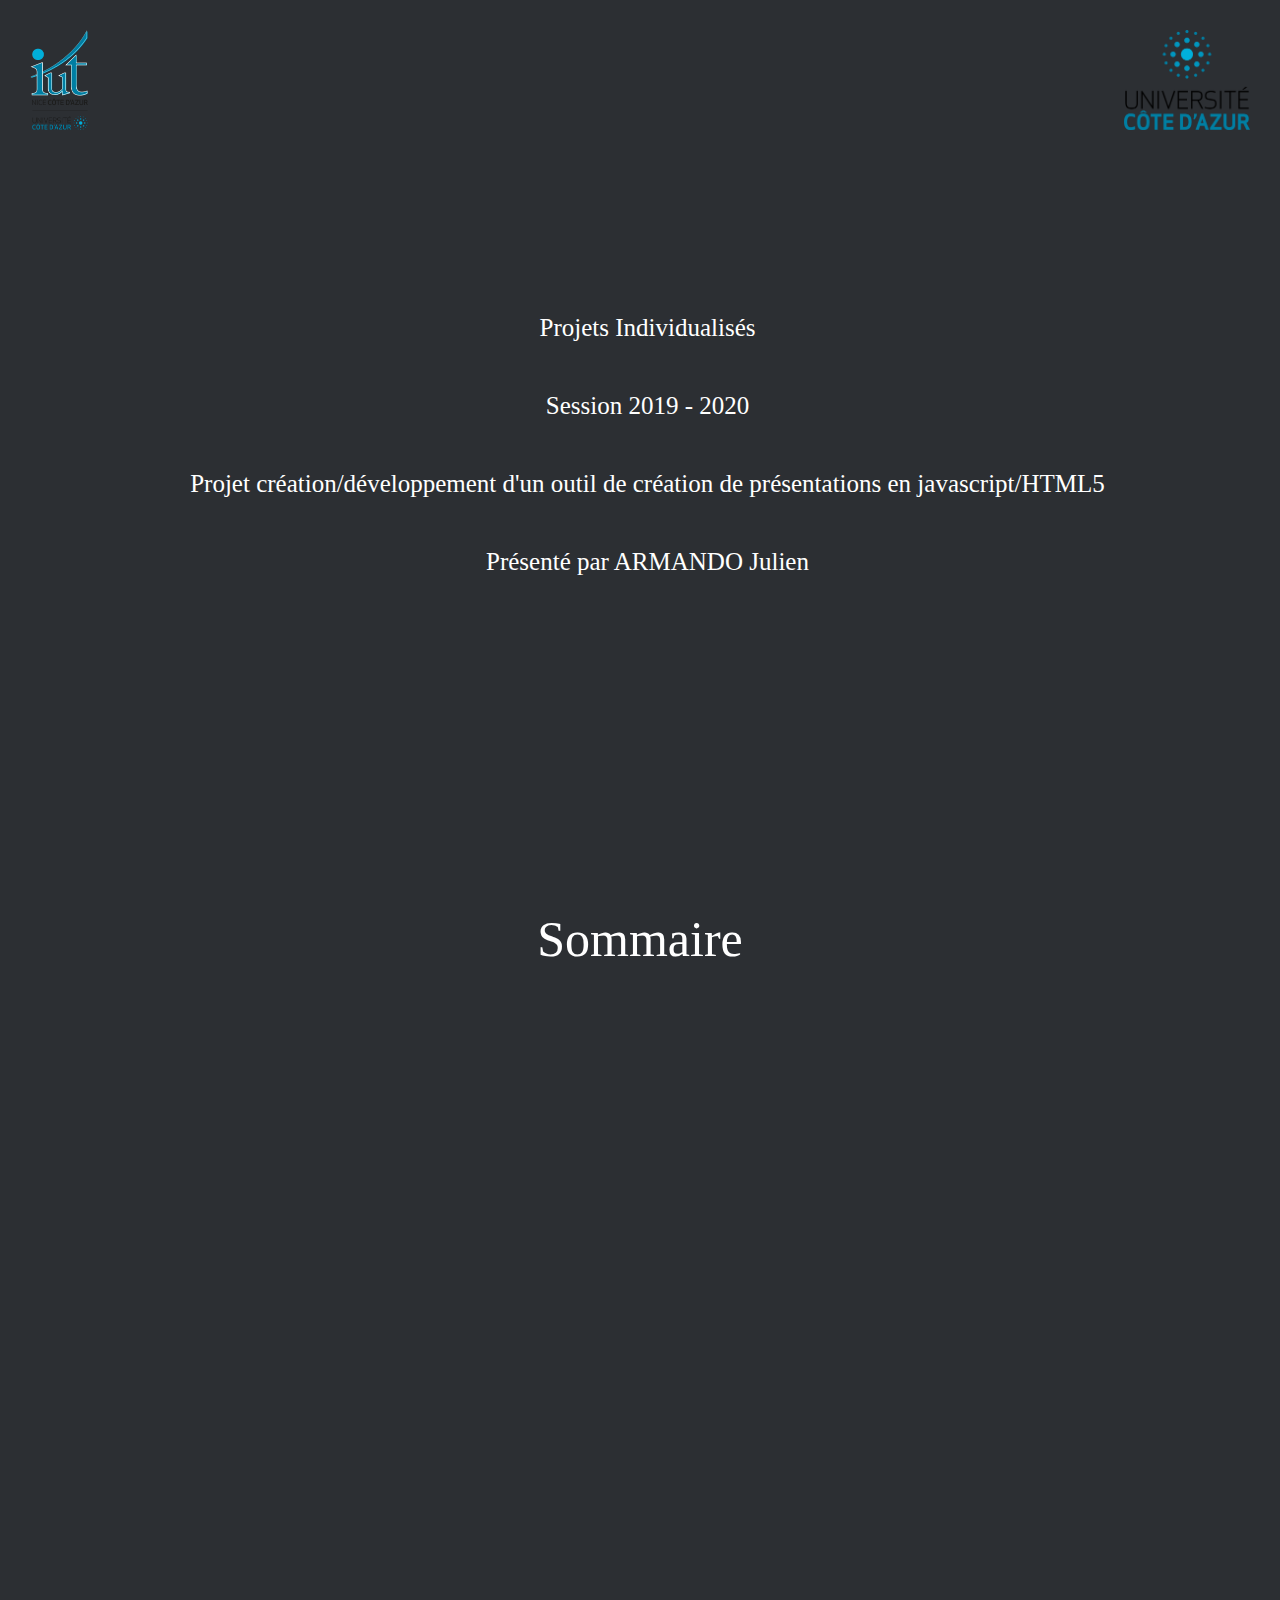
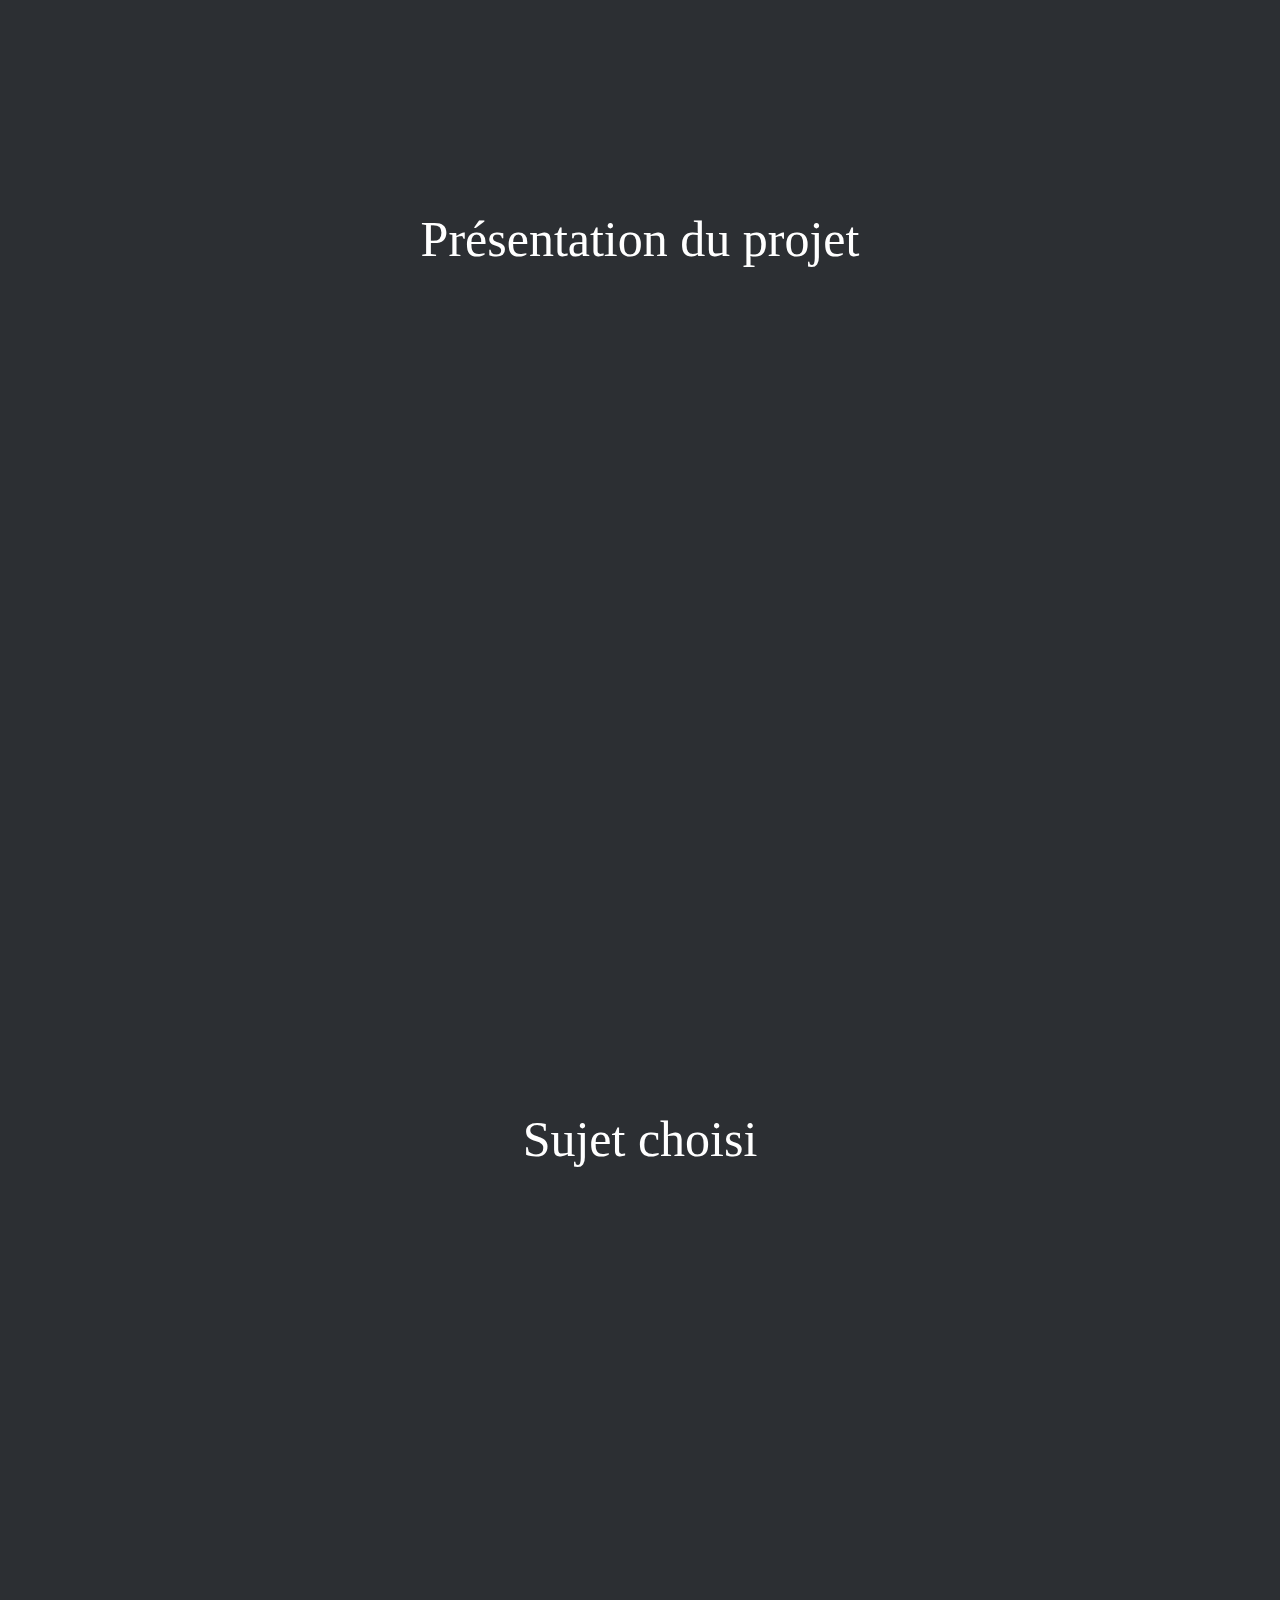
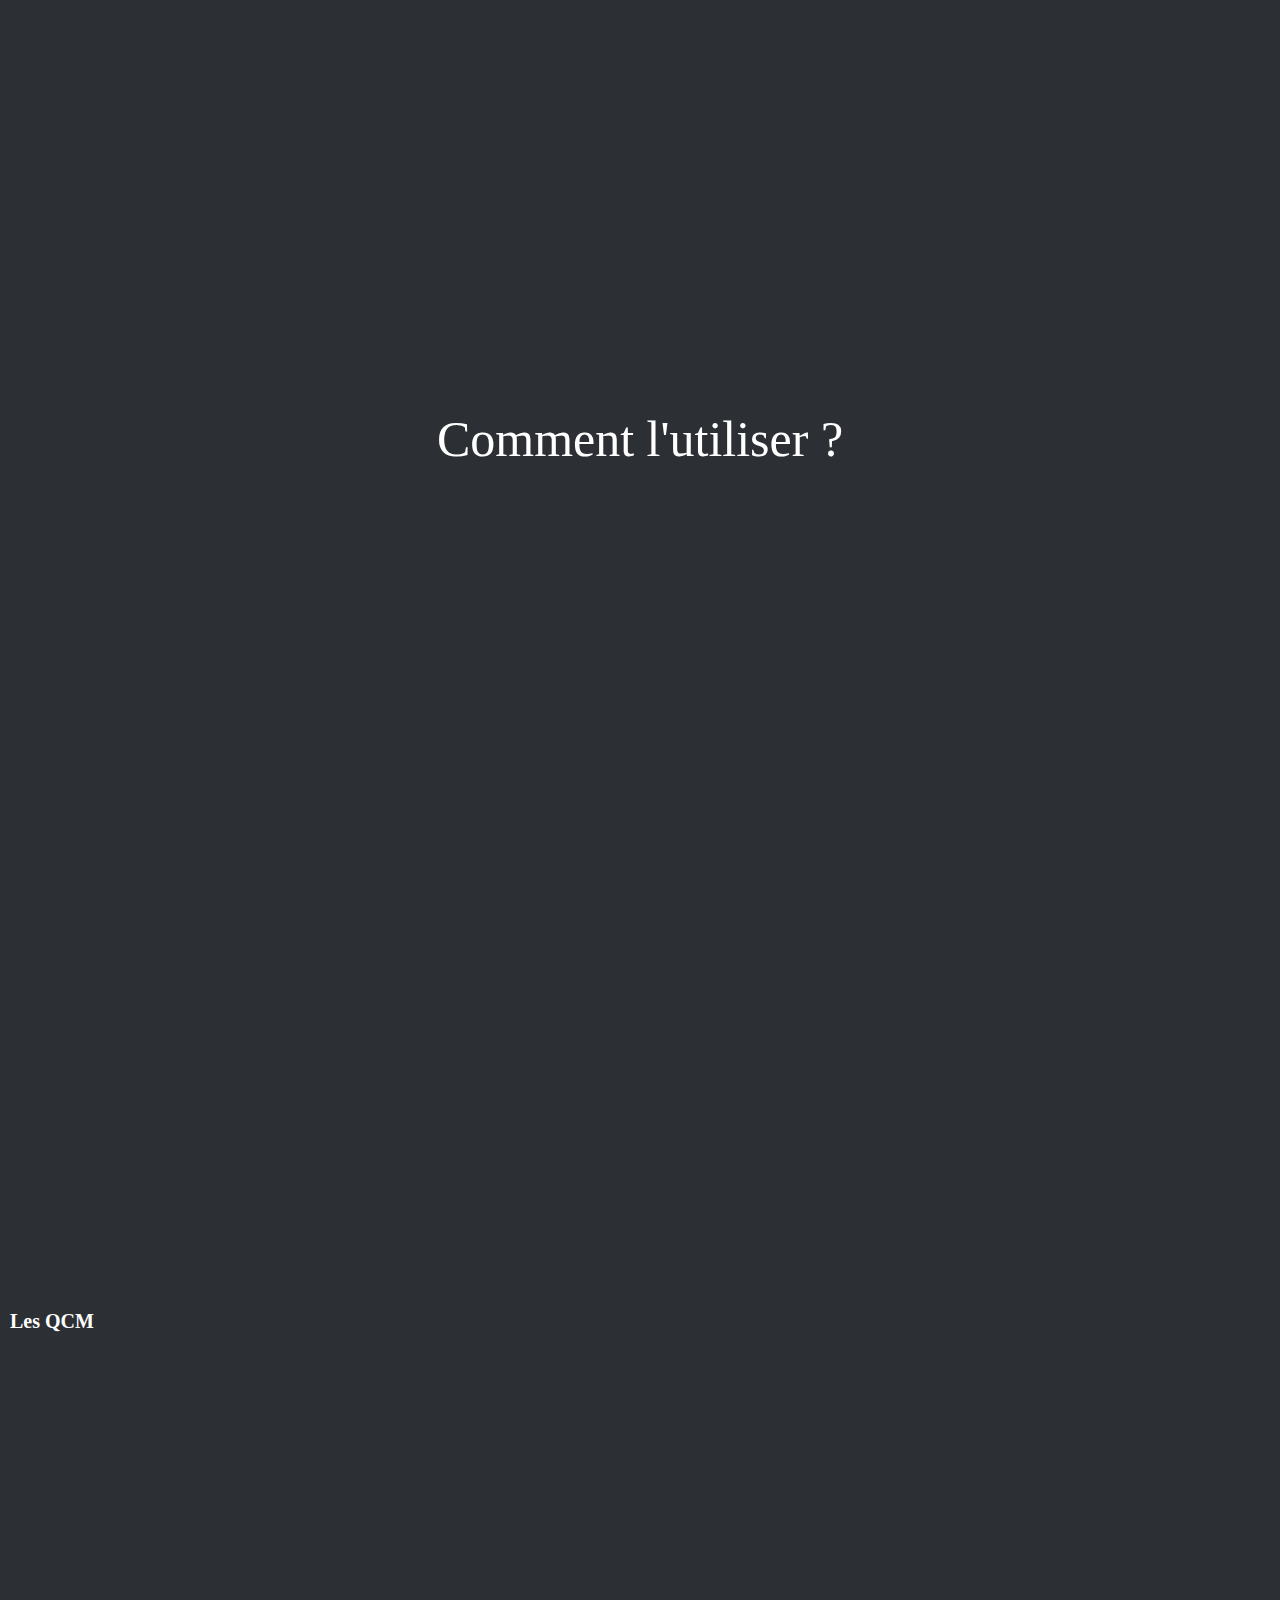
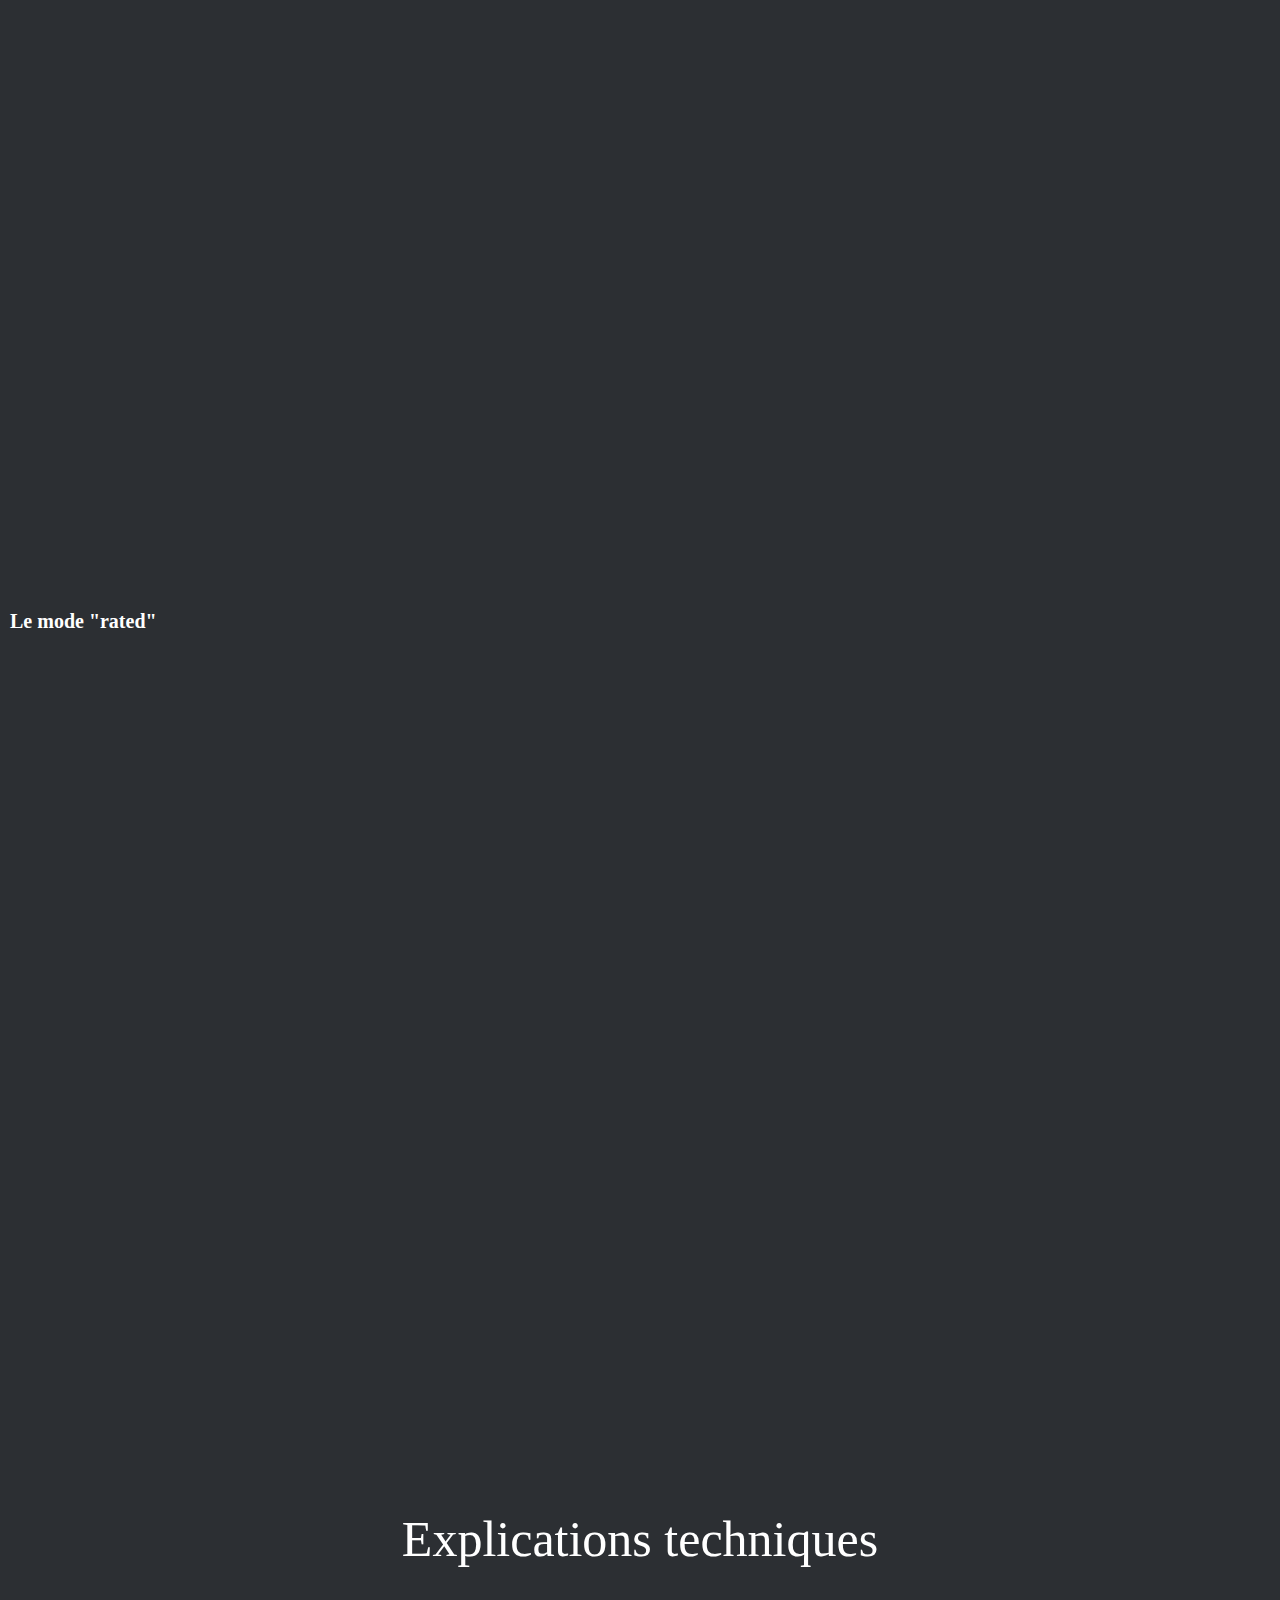
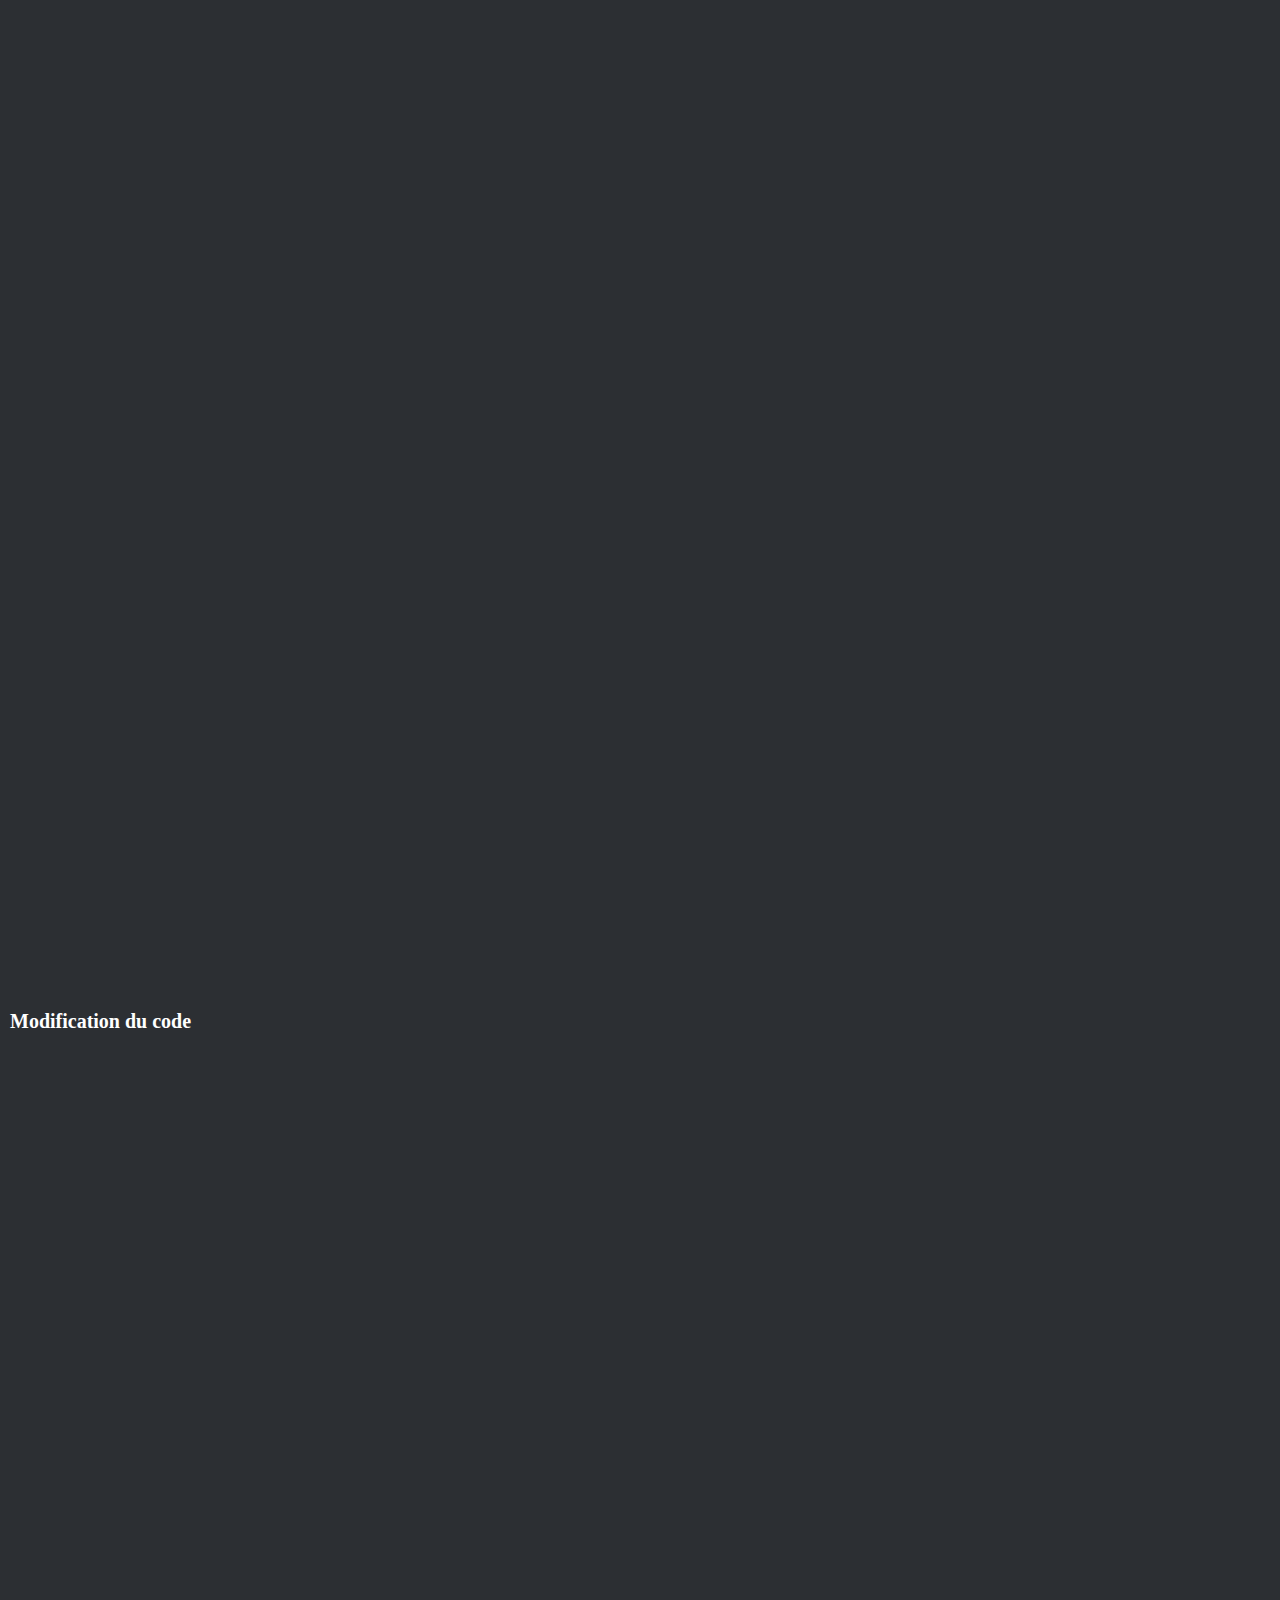
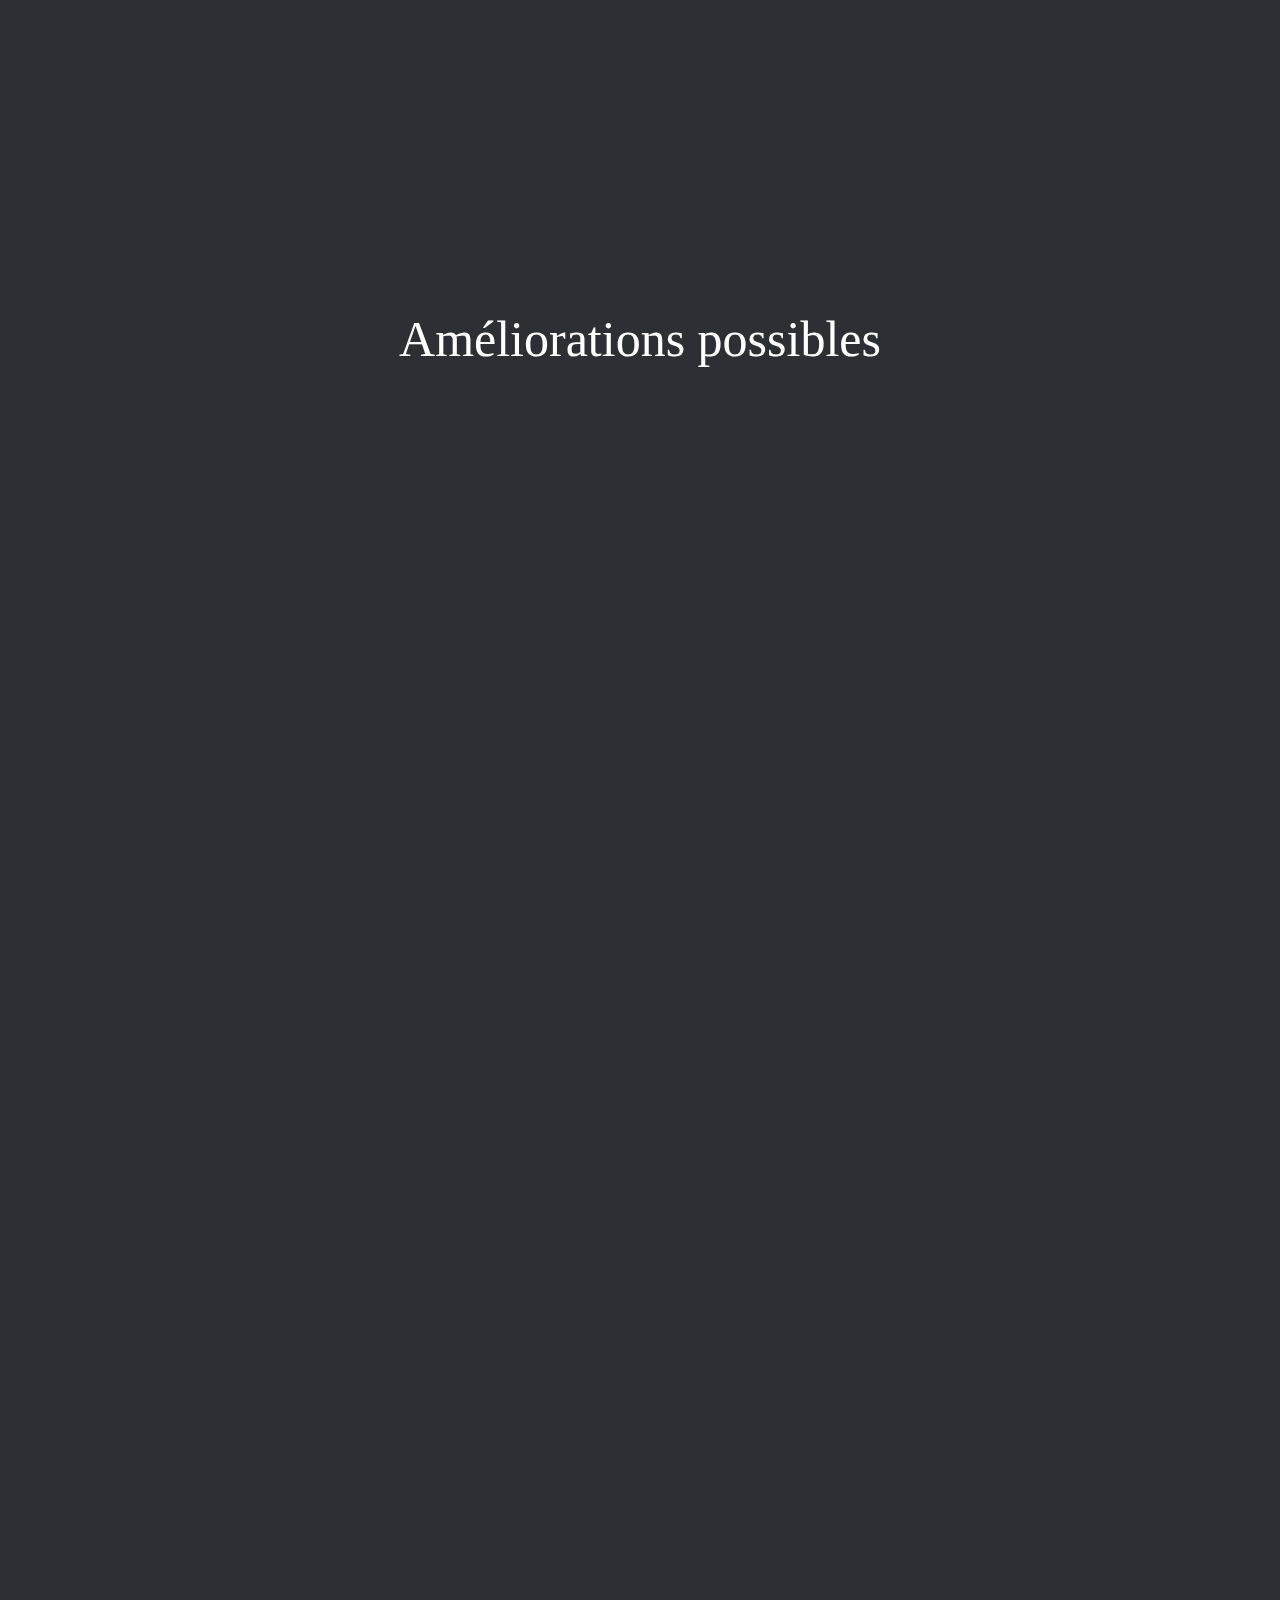
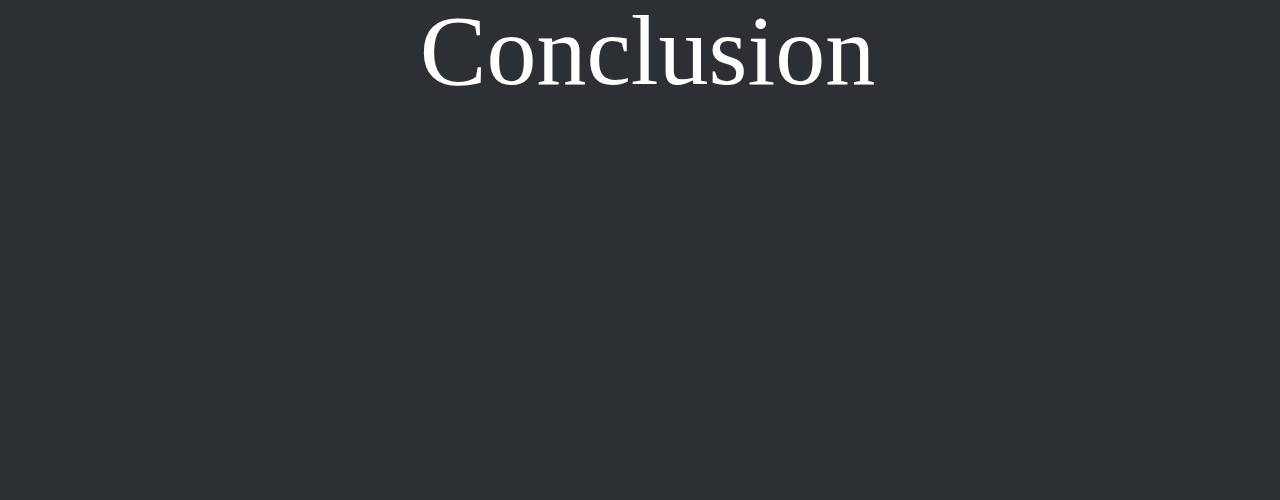
<file: index.html>
<!DOCTYPE html>
<html lang="fr" dir="ltr">
<head>
  <meta charset="utf-8">
  <title>Présentation ARMANDO Julien</title>

  <script src="https://ajax.googleapis.com/ajax/libs/jquery/3.4.1/jquery.min.js"></script>

  <script type="text/javascript" src="transition/transition.js"></script>

  <script type="text/javascript" src="scripts/quiz.js"></script>

  <link rel="stylesheet" type="text/css" href="transition/transition.css">
  <link rel="stylesheet" type="text/css" href="styles/presentation.css">
</head>

<body id="slides" onload="initFrag()">
  <!-- Page de présentation -->
  <section>
    <span class="logo">
      <img class="iut_logo" src="./images/logoIUT.png">
      <img class="uca_logo" src="./images/uca_logo.png">
    </span>
    <div class="center_page">
      <p>Projets Individualisés</p>
      <p>Session 2019 - 2020</p>
      <p>Projet création/développement d'un outil de création de présentations en javascript/HTML5</p>
      <p>Présenté par ARMANDO Julien</p>
    </div>
  </section>
  <!-- Sommaire -->
  <section fragments='[slides]{--shift++} 1s'>
    <p class="title">Sommaire</p>
    <ol class='hidden' fragments='{hidden} 1s'>
      <li>Présentation du projet</li>
      <li>Le sujet choisi</li>
      <li>Comment l'utiliser ?</li>
      <li>Explications techniques</li>
      <li>Améliorations possibles</li>
      <li>Conclusion</li>
    </ol>
  </section>
  <!-- Présentation du projet -->
  <section fragments='[slides]{--shift++} 1s'>
    <p class="title"> Présentation du projet </p>
    <p class="hidden" fragments="{hidden} 1s">Ajout d'une fonctionnalité au script transition.js</p>
    <ul class="hidden" fragments="{hidden}">
      <li>Extension des options de transitions et de leur description</li>
      <li>Enregistrement audio</li>
      <li fragments='{highlight}'>Interaction type Quizz en live</li>
      <li>Représentation de liens (flèches et autres) entre les éléments</li>
      <li>Formules Mathématiques dynatmiques</li>
    </ul>
    <div class="center">
      <p class='hidden' fragments='{hidden} 1s'>Transition.js, c'est quoi ?</p>
      <p class='hidden' fragments='{hidden} 1s'>Script JavaScript</p>
      <p class='hidden' fragments='{hidden} 1s'>Développé par Mr Olivier Pantz</p>
      <p class='hidden' fragments='{hidden} 1s'>Permet de faire des présentations HTML style powerpoint</p>
    </div>
  </section>
  <!-- Sujet choisi -->
  <section fragments='[slides]{--shift++} 1s'>
    <p class="title"> Sujet choisi </p>
    <div>
      <p class='hidden' fragments='{hidden} 1s'>Développement d'un système de quizz basé sur le script transition.js</p>
      <p class='hidden' fragments='{hidden} 1s'>Quiz.js</p>
      <p class='hidden' fragments='{hidden} 1s'>Des Quizzs simples</p>
      <p class='hidden' fragments='{hidden} 1s'>Des QCM (Questions à Choix Multiple)</p>
      <p class='hidden' fragments='{hidden} 1s'>Votes sont sauvegardés où non dans une base de données</p>
      <p class="hidden" fragments="{hidden} 1s">Un mode présentateur qui permet au professeur de voir le compteur de vote en temps réel</p>
    </div>
  </section>
  <!-- Comment utiliser quiz.js -->
  <section class="quiz" fragments='[slides]{--shift++} 1s'>
    <p class="title"> Comment l'utiliser ? </p>
    <p class="subtitle hidden" fragments="{hidden} 1s">Quizz simples</p>
    <p class="question center hidden" fragments="{hidden} 1s"> Sur quel script est basé quiz.js ? </p>
    <div id="answers" class="hidden center" fragments="{hidden} +0 [submit]{hidden}">
      <p class='answer false'>PowerPoint.js</p>
      <p class='answer true'>Transition.js</p>
      <p class='answer false'>Ce script n'est basé sur aucun autre script</p>
    </div>
    <div id="submit" class="hidden">
      <p class="submit">Valider mon choix</p>
    </div>
    <div class="code">
      <pre>
        <code class="hidden html" fragments="{hidden} 1s">
          &lt;section class="quiz"&gt;
            &lt;p class="question"&gt; Sur quel script est basé quiz.js ? &lt;/p&gt;
            &lt;div&gt;
              &lt;p class='answer false'&gt;PowerPoint.js&lt;/p&gt;
              &lt;p class='answer true'&gt;Transition.js&lt;/p&gt;
              &lt;p class='answer false'&gt;Ce script n'est basé sur aucun autre script&lt;/p&gt;
              &lt;p class="submit"&gt;Valider mon choix&lt;/p&gt;
            &lt;/div&gt;
          &lt;/section&gt;
        </code>
      </pre>
    </div>
  </section>
  <section class="quiz mcq" fragments="[slides]{--shift++} 1s">
    <p class="subtitle">Les QCM</p>
    <p class="question center hidden" fragments="{hidden} 1s"> Combien font 2 + 2 ?</p>
    <div id="answers2" class="hidden center" fragments="{hidden} +0 [submit2]{hidden}">
      <p class='answer false'>6</p>
      <p class='answer true'>4</p>
      <p class='answer true'>6 - 2</p>
    </div>
    <div id="submit2" class="hidden">
      <p class="submit">Valider mon choix</p>
    </div>
    <div class="code">
      <pre>
        <code class="hidden html" fragments="{hidden} 1s">
          &lt;section class="quiz mcq"&gt;
            &lt;p class="question"&gt; Combien font 2 + 2 ? &lt;/p&gt;
            &lt;div&gt;
              &lt;p class='answer false'&gt;6&lt;/p&gt;
              &lt;p class='answer true'&gt;4&lt;/p&gt;
              &lt;p class='answer true'&gt;6 - 2&lt;/p&gt;
              &lt;p class="submit"&gt;Valider mon choix&lt;/p&gt;
            &lt;/div&gt;
          &lt;/section&gt;
        </code>
      </pre>
    </div>
    <div class="center hidden" fragments="{hidden} 1s">
      <svg style="width:24px;height:24px" viewBox="0 0 24 24">
        <path fill="red" d="M12,2L1,21H23M12,6L19.53,19H4.47M11,10V14H13V10M11,16V18H13V16" />
      </svg> Attention bien sûr à ne pas oublier ces lignes dans le fichier HTML :
      <div class="warning_include">
        <code>&lt;script src="https://ajax.googleapis.com/ajax/libs/jquery/3.4.1/jquery.min.js"&gt;&lt;/script&gt;</code>
        <code>&lt;script type="text/javascript" src="transition/transition.js"&gt;&lt;/script&gt;</code>
        <code>&lt;script type="text/javascript" src="scripts/quiz.js"&gt;&lt;/script&gt;</code>
      </div>
    </div>
  </section>
  <section fragments="[slides]{--shift++} 1s">
    <p class="subtitle">Le mode "rated"</p>
    <p class="hidden" fragments="{hidden} 1s">Ce mode permet d'indiquer au script que les votes seront enregistrés</p>
    <p class="hidden" fragments="{hidden} 1s">Il faudra pour cela avant tout importer tous les fichiers disponibles à cette adresse : <a href="https://github.com/Hanasagi/transitionJS/tree/Julien/stats" target="_blank">https://github.com/Hanasagi/transitionJS/tree/Julien/stats</a></p>
    <p class="hidden" fragments="{hidden} 1s">Une fois ça de fait, il faudra ajouter la classe "rated" au body comme ceci : <code class="hidden" fragments="{hidden} 1s">&lt;body class="rated"&gt;</code></p>
    <p class="hidden" fragments="{hidden} 1s">Il ne faudra pas non plus oublier de changer le fichier config.php et de rajouter ces lignes dans votre fichier HTML
      <div class="warning_include hidden" fragments="{hidden} 1s">
        <code>  &lt;script src="https://cdn.jsdelivr.net/npm/chart.js@2.8.0"&gt;&lt;/script&gt;</code>
        <code>&lt;script src="https://cdn.jsdelivr.net/npm/axios/dist/axios.min.js"&gt;&lt;/script&gt;</code>
      </div></p>
    </section>
    <!-- Explications techniques -->
    <section fragments="[slides]{--shift++} 1s">
      <p class="title"> Explications techniques </p>
      <p class="subtitle hidden" fragments="{hidden} 1s">Le mode présentateur </p>
      <p class="hidden" fragments="{hidden} 1s">Ce mode permettra au présentateur de remettre à 0 les votes ainsi que de voir les résultats des votes</p>
      <p class="hidden" fragments="{hidden} 1s">On y accède en entrant ?presenter_mode=true dans l'URL</p>
      <p class="hidden" fragments="{hidden} 1s"><svg style="width:24px;height:24px" viewBox="0 0 24 24">
        <path fill="red" d="M12,2L1,21H23M12,6L19.53,19H4.47M11,10V14H13V10M11,16V18H13V16" />
      </svg> Bien sûr, ce mode est disponible uniquement si le mode "rated" est activé </p>
      <p class="subtitle hidden" fragments="{hidden} 1s">Comment ça marche ?</p>
      <p class="hidden" fragments="{hidden} 1s">Le script teste l'URL pour voir si ?presenter_mode=true y est renseigné</p>
      <p class="hidden" fragments="{hidden} 1s">S'il y est alors il supprimera tous les boutons "submit" et les remplacera par un bouton "Voir les résultats" et un bouton "Recharger les votes"</p>

      <div class="hidden flex" fragments="{hidden} 1s"><img src="./images/presenterMode.png" />
        <div>
          <p class="subtitle hidden" fragments="{hidden} 1s">Désavantage de cette technique</p><br>
          <p class="hidden" fragments="{hidden} 1s"> - Peu sécurisé</p>
        </div>
      </div>

    </section>
    <section fragments="[slides]{--shift++} 1s">
      <p class="subtitle hidden" fragments="{hidden} 1s">La sauvegarde des votes en PHP</p>
      <p class="hidden" fragments="{hidden} 1s">La table quiz dans la base de données se présente comme ceci : </p>
      <table class="hidden" fragments="{hidden} 1s">
        <tbody>
          <tr>
            <td>id_quiz</td>
            <td>question</td>
            <td>alreadyVoted</td>
          </tr>
        </tbody>
      </table>
      <p class="hidden" fragments="{hidden} 1s">La table answers se présente comme ceci : </p>
      <table class="hidden" fragments="{hidden} 1s">
        <tbody>
          <tr>
            <td>id_quiz</td>
            <td>answer_text</td>
            <td>count</td>
          </tr>
        </tbody>
      </table>
      <div class="hidden" fragments="{hidden} 1s"><img src="./images/arborescence.png" /></div>
      <p class="hidden" fragments="{hidden} 1s">La mise à jour des votes se fait dans le fichier update_answers.php</p>
    </section>
    <section fragments="[slides]{--shift++} 1s">
      <p class="subtitle hidden" fragments="{hidden} 1s">Problème rencontré lors du développement</p>
      <p class="hidden" fragments="{hidden} 1s"> Lorsque que l'on valide une ou plusieurs réponse(s), elles sont stockées dans une variable de session</p>
      <p class="hidden" fragments="{hidden} 1s"> Avec ce système, lorsque que l'on remettait les votes à 0, la variable de session contenait encore les anciens votes</p>
      <p class="hidden" fragments="{hidden} 1s"> Donc, des compteur de vote < 0 apparaissaient</p>
      <p class="subtitle hidden" fragments="{hidden} 1s">Comment y remédier ?</p>
      <div class="flex">
        <img class="big hidden" fragments="{hidden} 1s" src="images/updateAnswers.png">
      </div>
    </section>
    <section fragments='[slides]{--shift++} 1s'>
      <p class="subtitle"> Modification du code</p>
      <p class="hidden" fragments="{hidden} 1s">Le code est entièrement commenté</p>
      <p class="hidden" fragments="{hidden} 1s">Le nom des différentes classes est complètement configurable</p>
      <img class="hidden very_big" fragments="{hidden} 1s" src="./images/configurable.png" >
    </section>
    <!-- Améliorations possibles -->
    <section fragments="[slides]{--shift++} 1s">
      <p class="title">Améliorations possibles</p>
      <p class="subtitle hidden" fragments="{hidden} 1s">Un mode présentateur plus sécurisé</p>
      <p class="hidden" fragments="{hidden} 1s"> Un mot de passe unique </p>
      <p class="subtitle hidden" fragments='{hidden} 1s'> Un mode permettant la remise à 0 complète de la base de données </p>
      <p class="subtitle hidden" fragments="{hidden} 1s"> Optimiser le code </p>
    </section>
    <!-- Conclusion -->
    <section fragments="[slides]{--shift++} 1s">
      <div class="conclusion">
        <p> Conclusion </p>
      </div>
    </section>

  </body>
  </html>
</file>
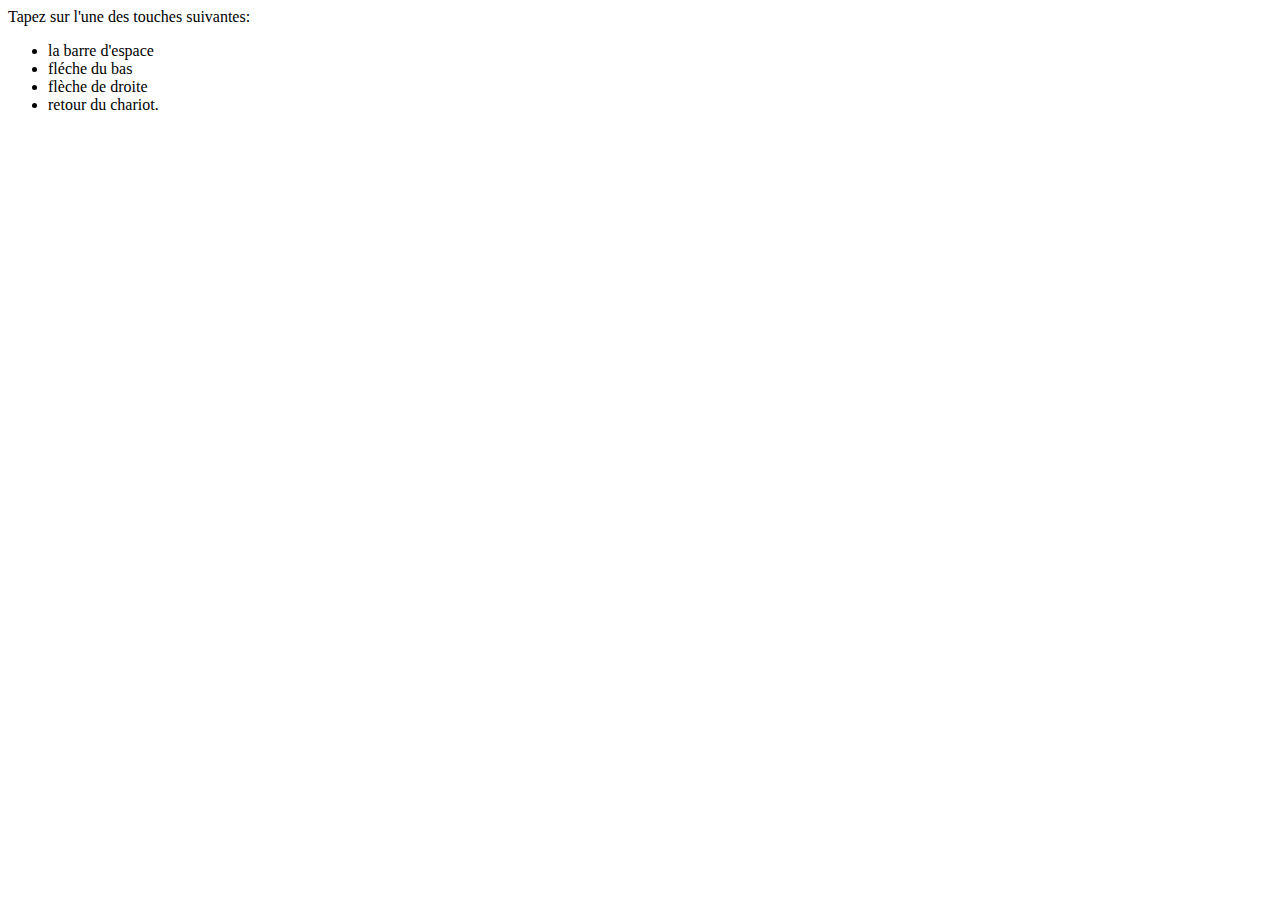
<file: transition/example1.html>
<html>
	<head><meta charset="UTF-8"></head>
	<style>
		.hidden {opacity:0;}
	</style>
	<body>
		Tapez sur l'une des touches suivantes: 
		<ul>
			<li>la barre d'espace</li>
			<li>fléche du bas</li>
			<li>flèche de droite</li>
			<li>retour du chariot.</li>
		</ul>
		<div class="hidden" fragments="{hidden}">
			BRAVO !<br/>
			Vous pouvez revenir en arrière avec les touches 
			<ul>
				<li>fléche du haut</li>
				<li>flèche de droite.</li>
			</ul>
		</div>
	</body>
	<script type="text/javascript" src="transition.js"></script>
	<script>document.addEventListener("DOMContentLoaded",function(){initFrag()})</script>
</html>
</file>
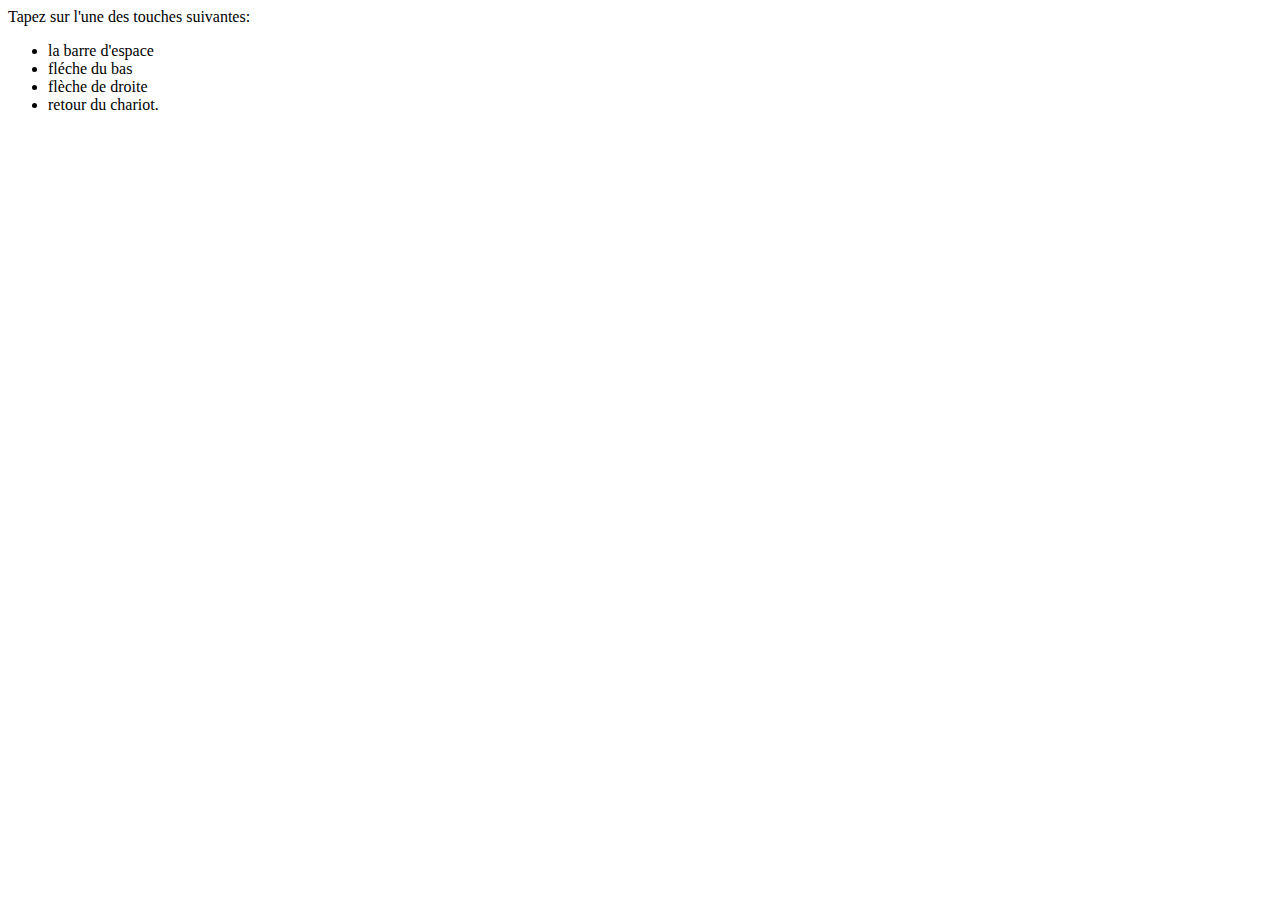
<file: transition/example2.html>
<html>
	<head><meta charset="UTF-8"></head>
	<style>
		.hidden {opacity:0;}
	</style>
	<body>
		<div id="first">
			Tapez sur l'une des touches suivantes: 
			<ul>
				<li>la barre d'espace</li>
				<li>fléche du bas</li>
				<li>flèche de droite</li>
				<li>retour du chariot.</li>
			</ul>
		</div>
		<div class="hidden" fragments="[this,first] {hidden}">
			BRAVO !<br/>
			Vous pouvez revenir en arrière avec les touches 
			<ul>
				<li>fléche du haut</li>
				<li>flèche de droite.</li>
			</ul>
		</div>
	</body>
	<script type="text/javascript" src="transition.js"></script>
	<script>document.addEventListener("DOMContentLoaded",function(){initFrag()})</script>
</html>
</file>
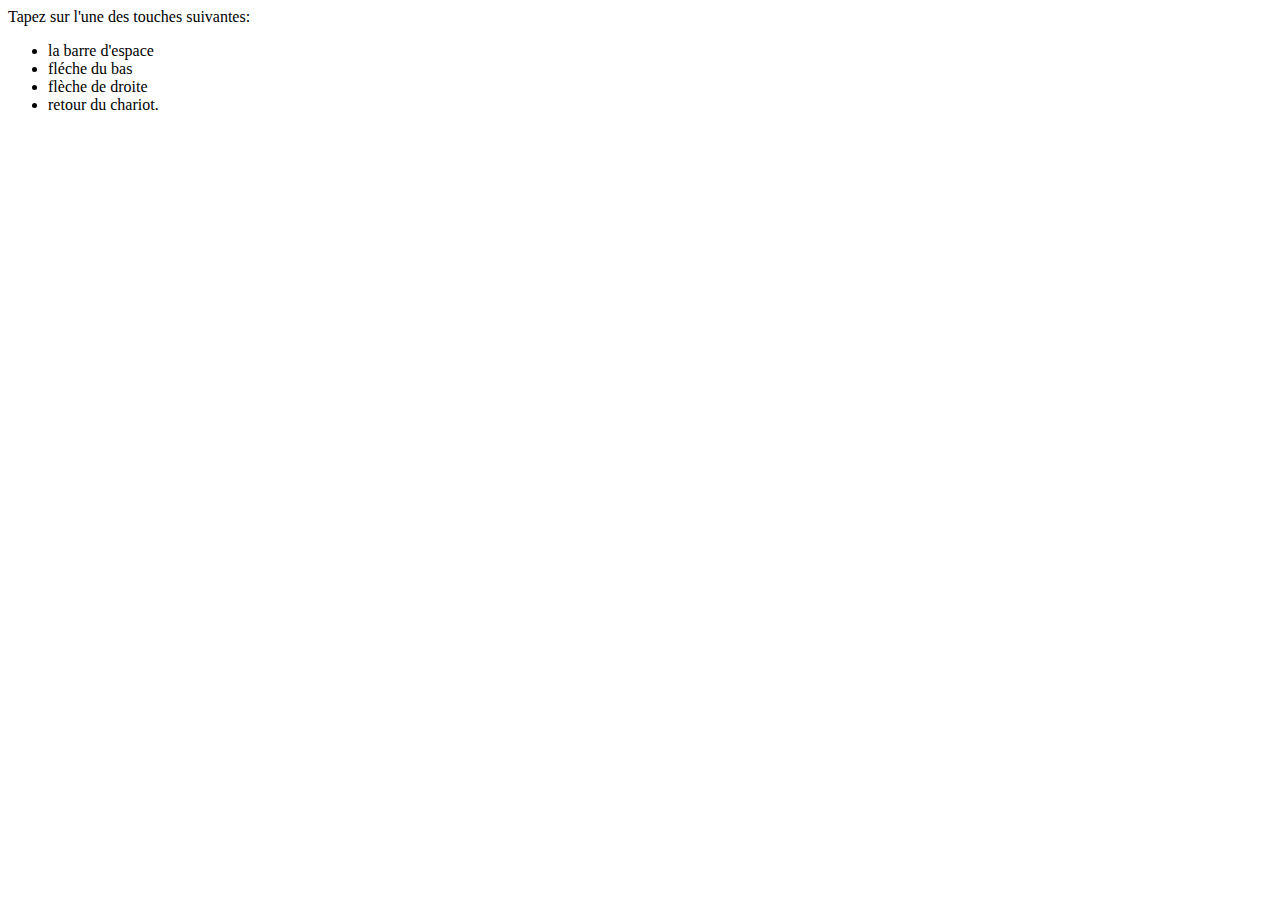
<file: transition/example3.html>
<html>
	<head><meta charset="UTF-8"></head>
	<style>
		.hidden {opacity:0;}
		.small{font-size:small;}
	</style>
	<body>
		<div id="first">
			Tapez sur l'une des touches suivantes: 
			<ul>
				<li>la barre d'espace</li>
				<li>fléche du bas</li>
				<li>flèche de droite</li>
				<li>retour du chariot.</li>
			</ul>
		</div>
		<div class="hidden" fragments="[this] {hidden} +0[first]{small}">
			BRAVO !<br/>
			Vous pouvez revenir en arrière avec les touches 
			<ul>
				<li>fléche du haut</li>
				<li>flèche de droite.</li>
			</ul>
		</div>
	</body>
	<script type="text/javascript" src="transition.js"></script>
	<script>document.addEventListener("DOMContentLoaded",function(){initFrag()})</script>
</html>
</file>
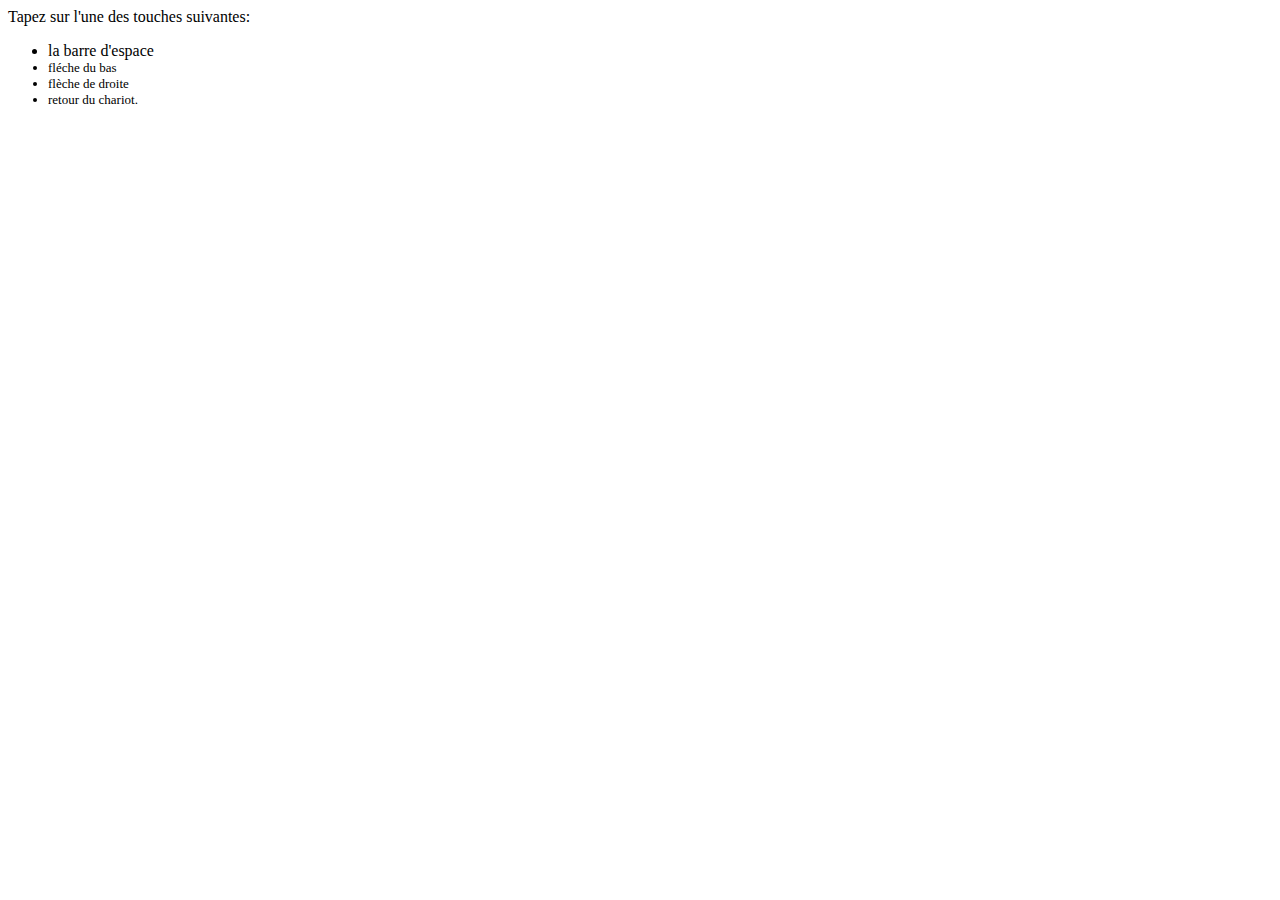
<file: transition/example4.html>
<html>
	<head><meta charset="UTF-8"></head>
	<style>
		.hidden {opacity:0;}
		.small{font-size:small;}
	</style>
	<body>
		<div id="first">
			Tapez sur l'une des touches suivantes: 
			<ul>
				<li fragments="+1{small}">la barre d'espace</li>
				<li class="small" fragments="{small} +1{small}">fléche du bas</li>
				<li class="small" fragments="{small} +1{small}">flèche de droite</li>
				<li class="small" fragments="{small} +1{small}">retour du chariot.</li>
			</ul>
		</div>
		<div class="hidden" fragments="[this] {hidden} +0[first]{small}">
			BRAVO !<br/>
			Vous pouvez revenir en arrière avec les touches 
			<ul>
				<li>fléche du haut</li>
				<li>flèche de droite.</li>
			</ul>
		</div>
	</body>
	<script type="text/javascript" src="transition.js"></script>
	<script>document.addEventListener("DOMContentLoaded",function(){initFrag()})</script>
</html>
</file>
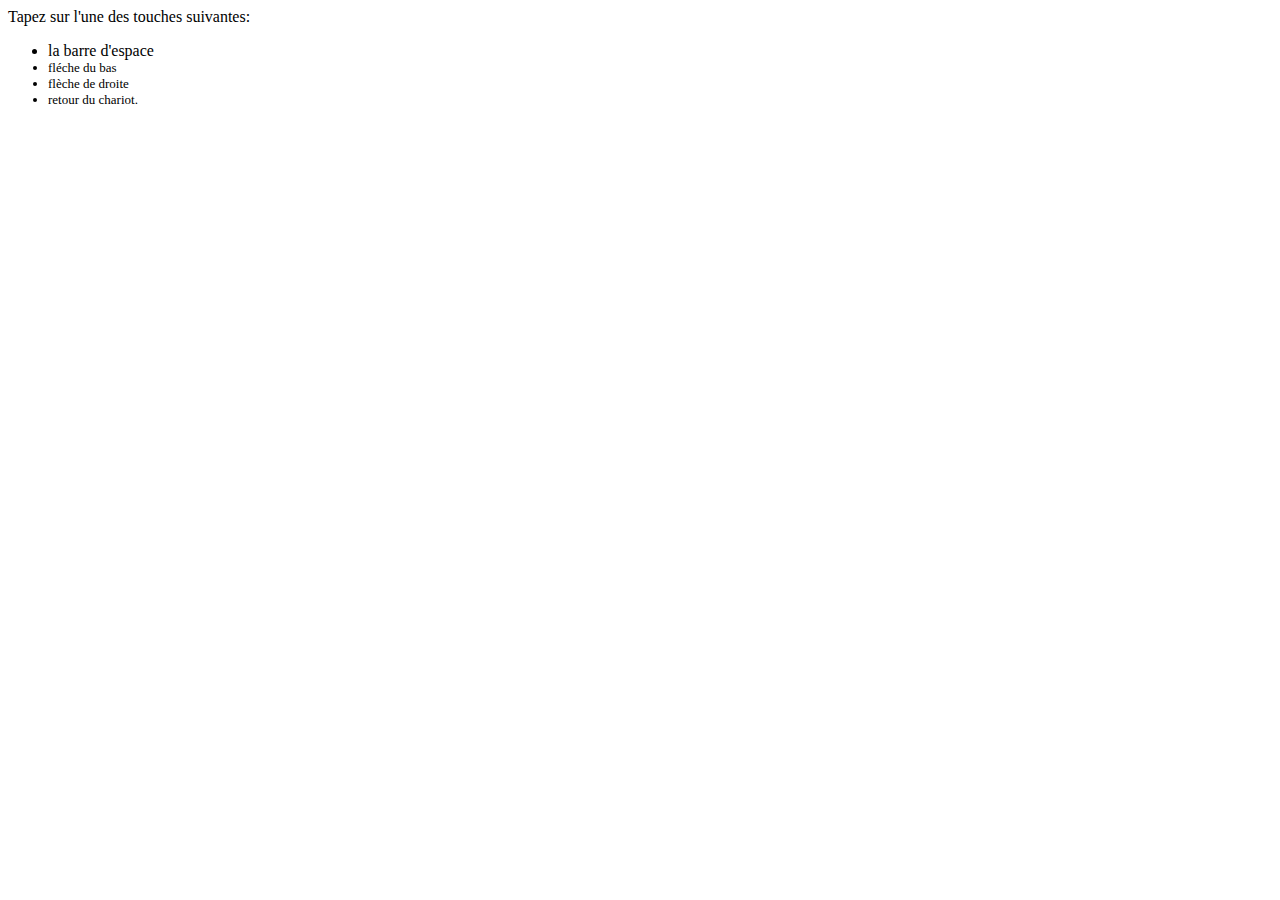
<file: transition/example5.html>
<html>
	<head><meta charset="UTF-8"></head>
	<style>
		.hidden {opacity:0;}
		.small{font-size:small;}
		.huge{font-size:xx-large;}
	</style>
	<body>
		<div id="first">
			Tapez sur l'une des touches suivantes: 
			<ul>
				<li fragments="+1{small}">la barre d'espace</li>
				<li class="small" fragments="{small} +1{small}">fléche du bas</li>
				<li class="small" fragments="{small} +1{small}">flèche de droite</li>
				<li class="small" fragments="{small} +1{small}">retour du chariot.</li>
			</ul>
		</div>
		<div class="hidden" fragments="[this] {hidden huge} 1s +0[first]{small}">
			BRAVO !<br/>
			Vous pouvez revenir en arrière avec les touches 
			<ul>
				<li>fléche du haut</li>
				<li>flèche de droite.</li>
			</ul>
		</div>
	</body>
	<script type="text/javascript" src="transition.js"></script>
	<script>document.addEventListener("DOMContentLoaded",function(){initFrag()})</script>
</html>
</file>
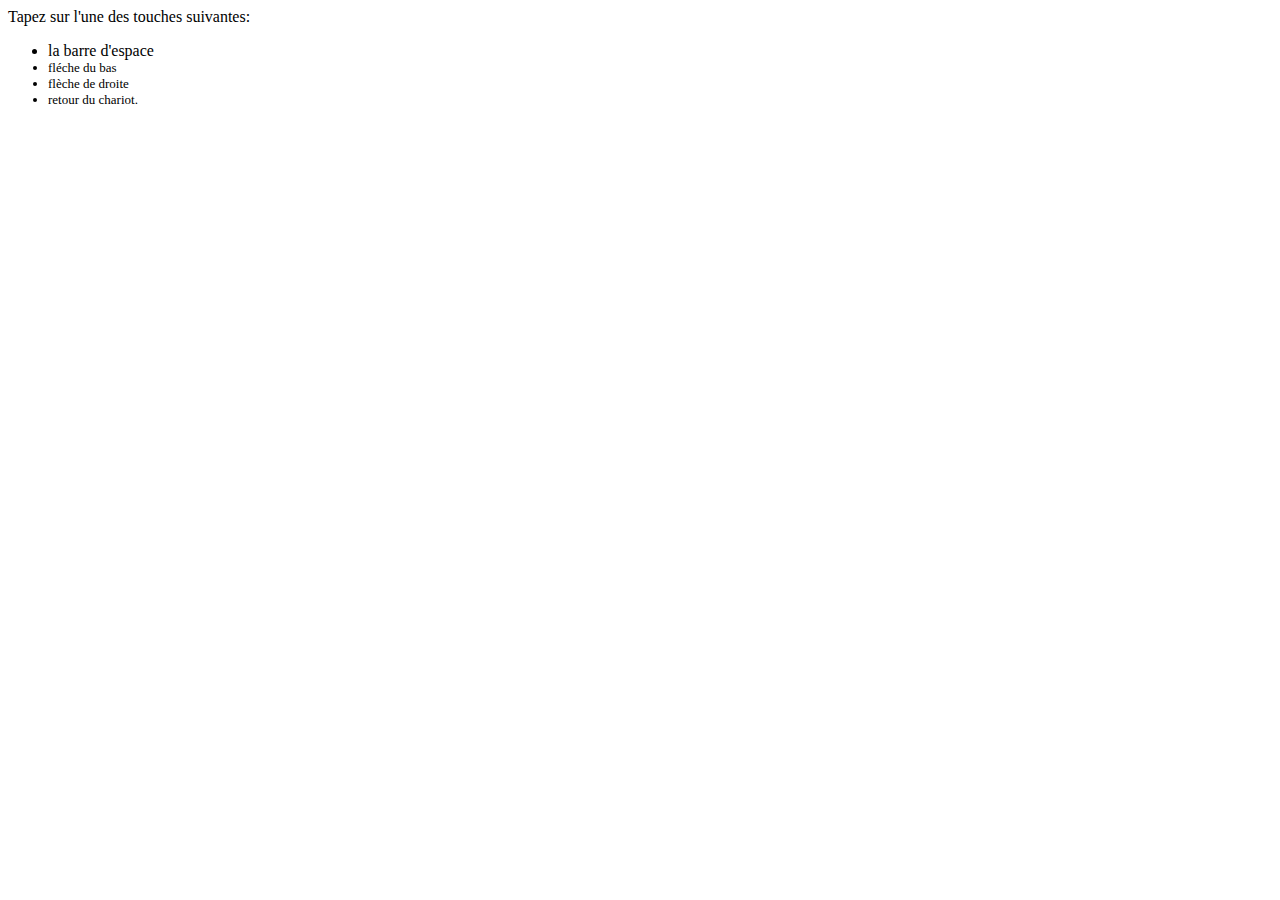
<file: transition/example6.html>
<html>
	<head><meta charset="UTF-8"></head>
	<style>
		.hidden {opacity:0;}
		.small{font-size:small;}
		.huge{font-size:xx-large;}
	</style>
	<body>
		<div id="first">
			Tapez sur l'une des touches suivantes: 
			<ul>
				<li fragments="+1{small}">la barre d'espace</li>
				<li class="small" fragments="{small} +1{small}">fléche du bas</li>
				<li class="small" fragments="{small} +1{small}">flèche de droite</li>
				<li class="small" fragments="{small} +1{small}">retour du chariot.</li>
			</ul>
		</div>
		<div id="container">
			<div class="hidden" fragments="[this] {hidden} 1s +0[container]{huge} 1s 1s +0[first]{small}">
			BRAVO !<br/>
			Vous pouvez revenir en arrière avec les touches 
			<ul>
				<li>fléche du haut</li>
				<li>flèche de droite.</li>
			</ul>
		</div>
		</div>
	</body>
	<script type="text/javascript" src="transition.js"></script>
	<script>document.addEventListener("DOMContentLoaded",function(){initFrag()})</script>
</html>
</file>
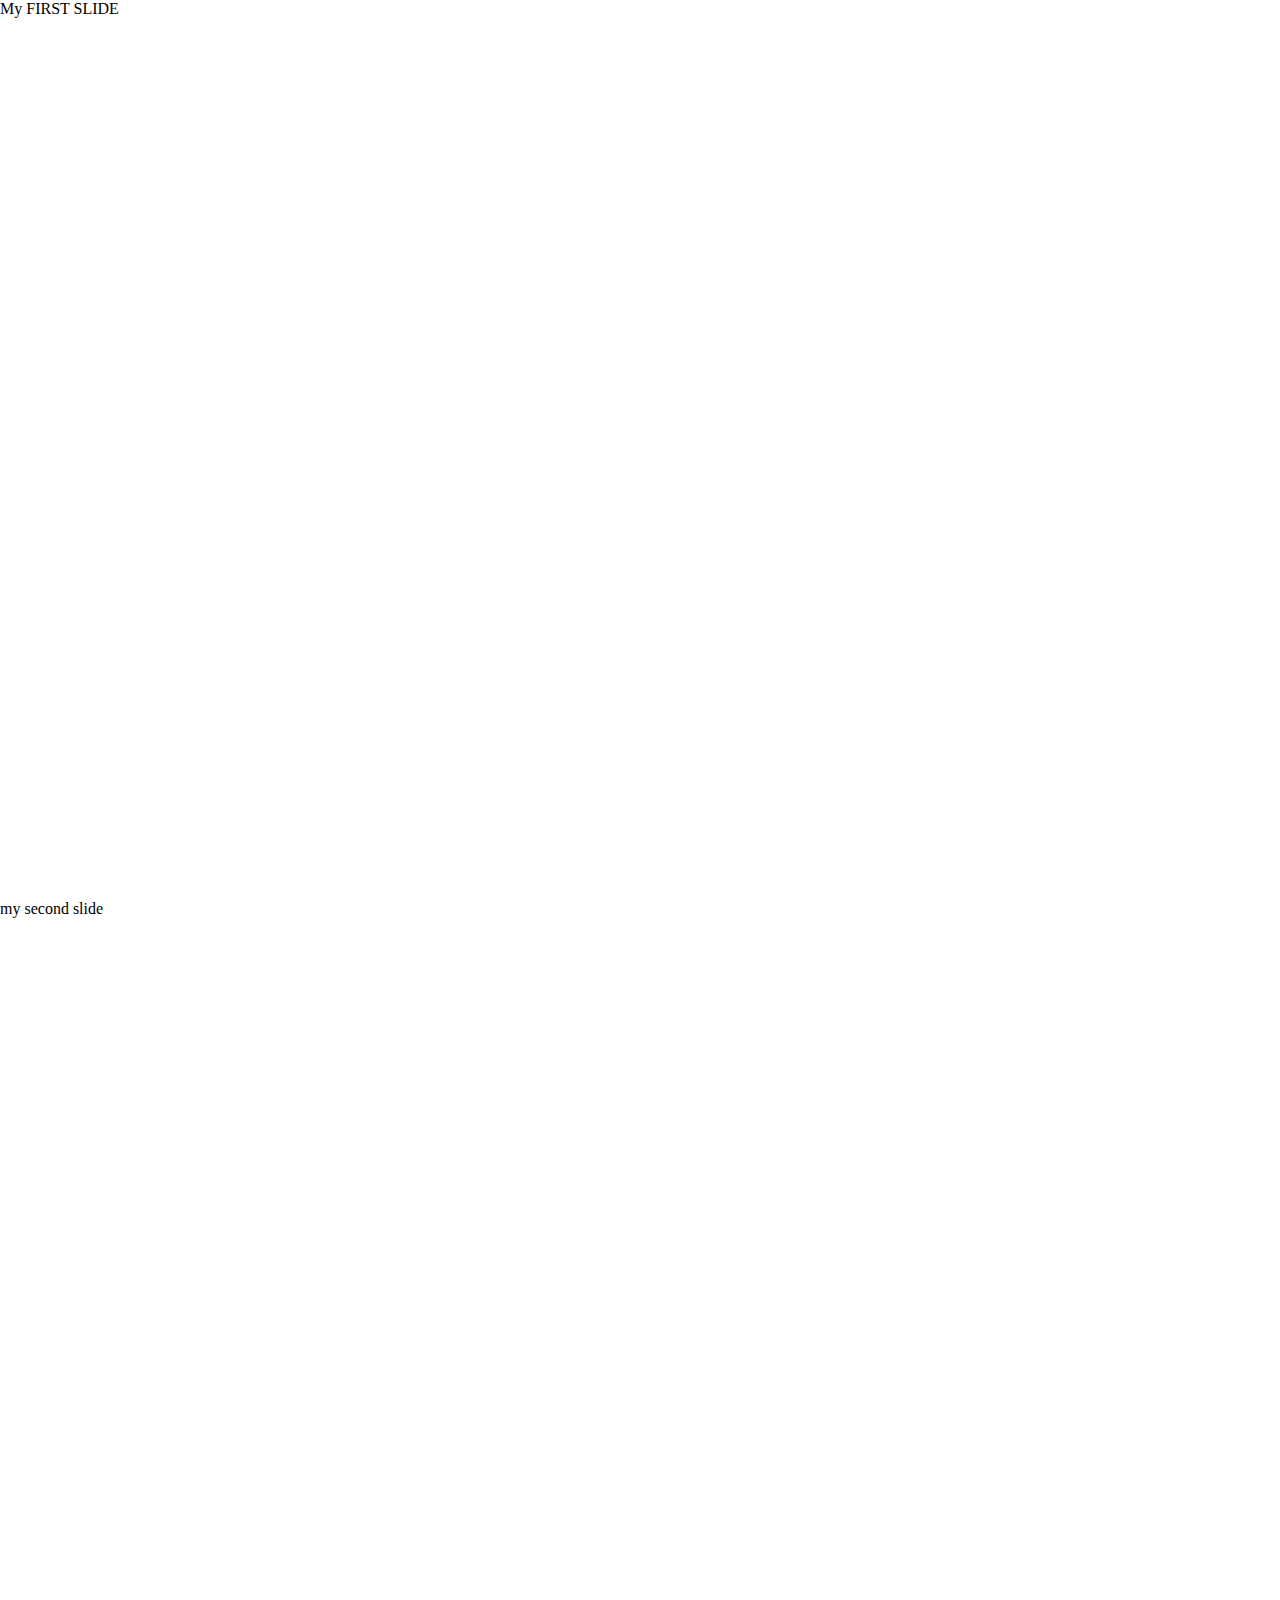
<file: transition/my-first-slides.html>
<html>
	<head>
		<link rel="stylesheet" type="text/css" href="transition.css">
	<style>
	</style>
	</head>
	<body id="body">
		<div id="slides">
			<section>
					My FIRST SLIDE
			</section>
			<section fragments="[slides]{--shift++} 1s">
					my second slide
			</section>
			<section fragments="[slides]{--shift++} 1s">
					... That's all folks.
			</section>
		</div>
	</body>
	<script type="text/javascript" src="transition.js"></script>
	<script>document.addEventListener("DOMContentLoaded",function(){initFrag()})</script>
</html>
</file>
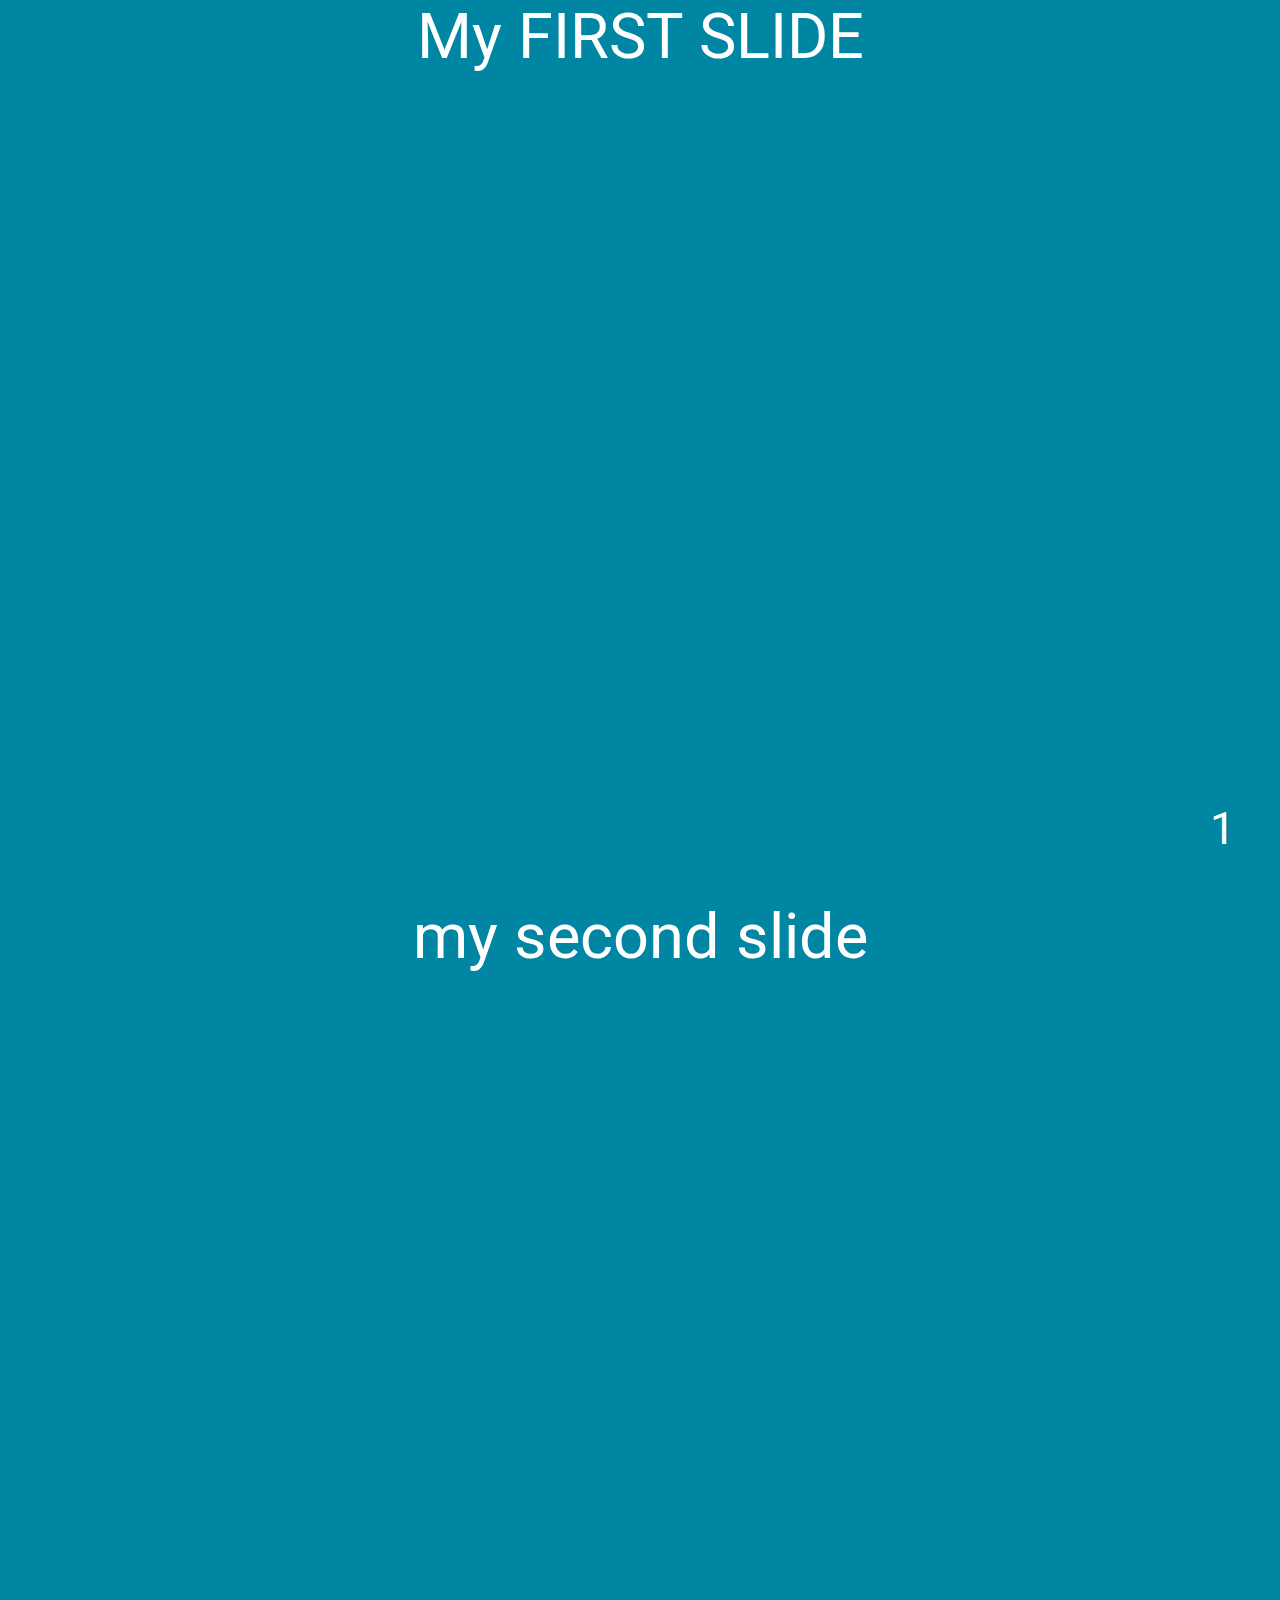
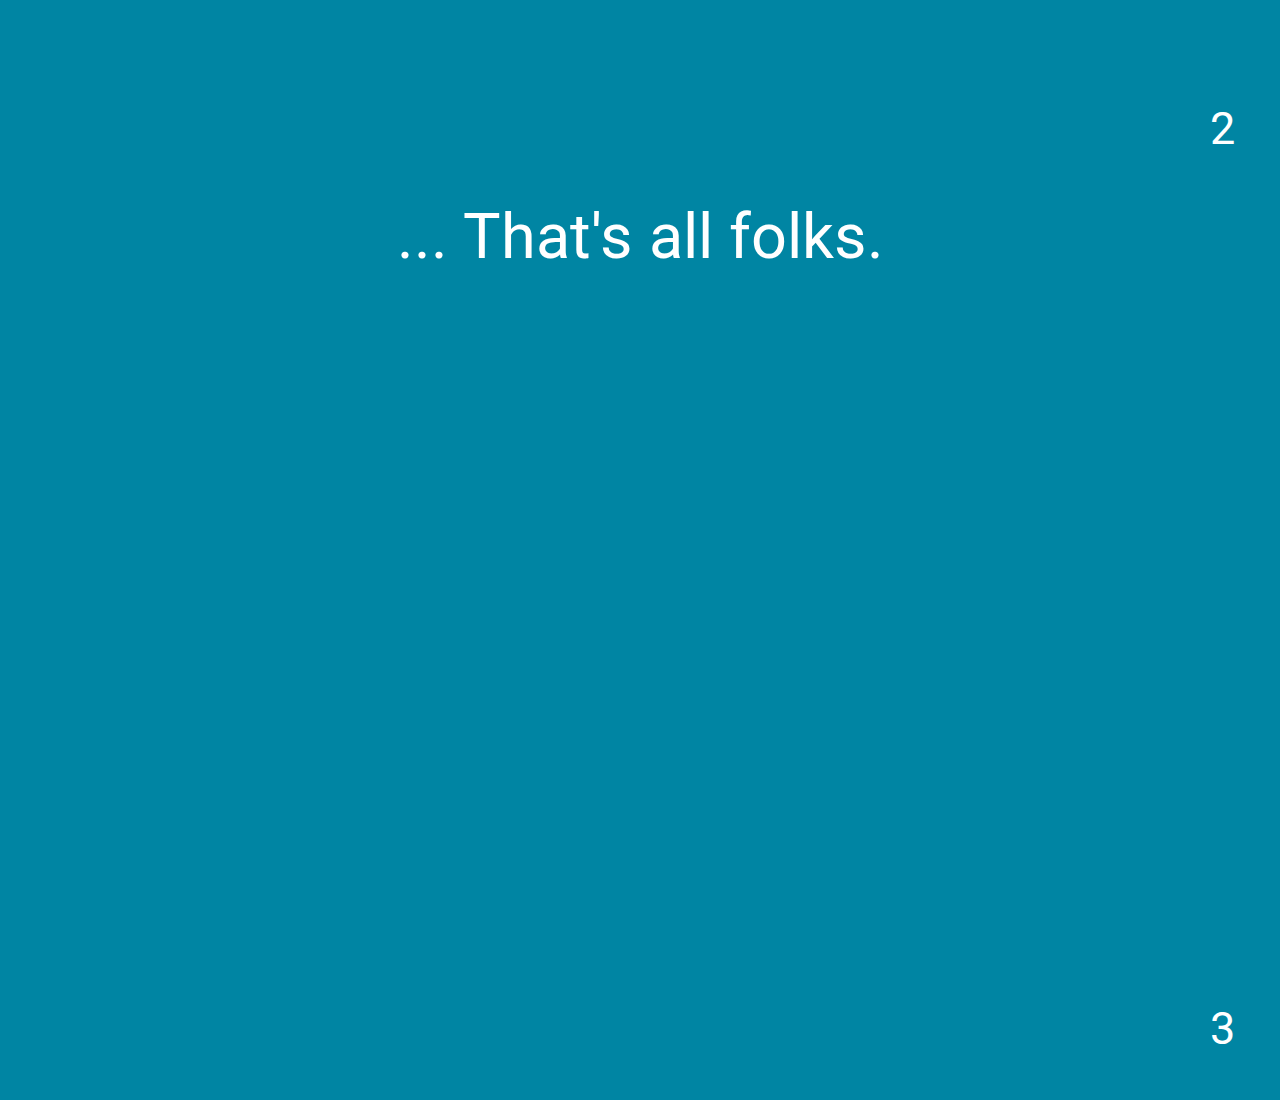
<file: transition/my-second-slides.html>
<html>
	<head>
		<link rel="stylesheet" type="text/css" href="transition.css">
		<link rel="stylesheet" type="text/css" href="sarah.css">
	<style>
	</style>
	</head>
	<body id="body">
		<div id="slides">
			<section>
					My FIRST SLIDE
			</section>
			<section fragments="[slides]{--shift++} 1s">
					my second slide
			</section>
			<section fragments="[slides]{--shift++} 1s">
					... That's all folks.
			</section>
		</div>
	</body>
	<script type="text/javascript" src="transition.js"></script>
	<script>document.addEventListener("DOMContentLoaded",function(){initFrag()})</script>
</html>
</file>
<file: transition/transition.css>
/* Slides transitions*/
	body {
		margin:0;			/* remove the margin og the body */
		overflow:hidden; 		/* hide the scrollbars */
	}
	#slides {
		font-size:0;			/* to remove spaces between slides */
	}
	#slides>*{
		font-size:medium;		/* go back to default value */
	}
	#slides>section {
		width:100vw;height:100vh;	/* slide should occupy the whole window */
		overflow:hidden;		/* element of the slide should not overlap outside it */
		position:relative;
		flex-shrink:0;			/* don't shrink the slide by flex */
	}

	/* default mode : slides are displayed in one column */
	#slides {				
		--shift:0;				/* number of the slide */
		position:absolute;			/* shift through the document to get to the active slide (classic disposition) */	
		top:  calc(var(--shift) * (-100%));	/* shift down to the active slide */
		left:0;
		display:flex;				/* display slides like a flex-box */
		flex-direction:column;			/* in column */
	}
	
	/* inline mode : slides are on the same line */
	#slides.inline {
		--shift:0;				/* number of the slide */
		position:absolute;			/* shift through the document to get to the active slide (inline disposition) */	
		top:0;					/* shift left to the active slide */
		left: calc(var(--shift) * (-100%));	
		display:flex;				/* display slides like a flex-box */
		flex-direction:row;			/* in row */
	}
	
	/* fade mode : slides are stacked on one another */
	#slides.fade {
		display:block;
	}
	#slides.fade>section {
		opacity: 0;
		position:absolute; 
		top:0;
		left:0;visibility: hidden;}
	#slides.fade>section.active {
		opacity:1;visibility: visible;}

	/* Navigation */
	body.navigate{	
		overflow:visible;	/* display sidebars */
	}
	body.navigate #slides{
		top:0;
		left:0;
		flex-direction:row;	/* in rows */
		flex-wrap:wrap;		/* go to line */
		width:400vw;
		--scale:0.2;
		display:flex;
		transform:scale(var(--scale));
		transform-origin:0 0;
		padding-left:200vw;
		padding-right:200vw;
		padding-top:200vh;
		padding-bottom:200vh;
		width:400vw;
	}
	body.navigate #slides section {
		cursor:pointer;
		opacity:1;
		visibility:visible;
		transition:all 0s;
	}
</file>
<file: styles/presentation.css>
body {
  background: #2C2F33 ;
  color: #FFFFFF ;
  font-family: "Carlito" ;
}

p {
  font-size: 20px ;
  margin-left: 15px ;
}

img,
.logo {
  display: flex ;
  justify-content: space-between ;
  padding: 15px ;
}

.uca_logo,
.iut_logo {
  max-height: 100px ;
}

img {
  max-height: 150px ;
}


.center_page {
  display: flex ;
  justify-content: center ;
  align-items: center ;
  height: calc(100% - 330px) ;
  width: 100vw ;
  flex-direction: column ;
}

.center_page > p {
  font-size: 25px ;
}

.title {
  margin: 10px ;
  font-size: 50px ;
  text-align: center;
}

.subtitle {
  font-weight: bold ;
  margin: 10px ;
  font-size: 20px ;
}

.code {
  display: flex ;
  justify-content: center;
  padding: 10px ;
}

.conclusion {
  width: 100% ;
  height: 100% ;
  display: flex;
  align-items: center;
  justify-content: center;
}

.conclusion > p {
  font-size: 100px ;
}

.hidden {
  opacity: 0 ;
}

#answers,
#answers2 {
  display: flex ;
  justify-content: center ;
}

.highlight {
  color: #CC1545 ;
}

.center {
  text-align: center;
}

.answer {
  width: auto;
  height: auto ;
	border:none;
	padding:6px 0 6px 0;
	border-radius:8px;
	background:#1a57c6;
	font:bold 13px;
  cursor: pointer ;
  color: #FFFFFF ;
}
#submit,
#submit2 {
  text-align: center;
}

.submit {
	padding: 5px 15px;
	margin: 3px 4px;
	display: inline-block;
	color: #ffffff;
	font-size: 26px;
	cursor: pointer;
	background: #4095ff;
	background: linear-gradient(top, #4095ff 0%, #277ce6 100%);
	background: -moz-linear-gradient(top, #4095ff 0%, #277ce6 100%);
	background: -webkit-linear-gradient(top, #4095ff 0%, #277ce6 100%);
	background: -o-linear-gradient(top, #4095ff 0%, #277ce6 100%);
	border: 1px solid #338bf6;
	border-radius: 5px;
	-moz-border-radius: 5px;
	-webkit-border-radius: 5px;
	-o-border-radius: 5px;
	box-shadow:0px 0px 2px 1px rgba(0, 0, 0, 0.25), inset 1px 1px 0px 0px rgba(255, 255, 255, 0.25);
	-moz-box-shadow:0px 0px 2px 1px rgba(0, 0, 0, 0.25), inset 1px 1px 0px 0px rgba(255, 255, 255, 0.25);
	-webkit-box-shadow:0px 0px 2px 1px rgba(0, 0, 0, 0.25), inset 1px 1px 0px 0px rgba(255, 255, 255, 0.25);
	-o-box-shadow:0px 0px 2px 1px rgba(0, 0, 0, 0.25), inset 1px 1px 0px 0px rgba(255, 255, 255, 0.25);
	text-shadow: 1px 1px 0px rgba(0, 0, 0, 0.50);
}
.submit:hover {
	background: linear-gradient(top, #5aafff 0%, #4095ff 100%);
	background: -moz-linear-gradient(top, #5aafff 0%, #4095ff 100%);
	background: -webkit-linear-gradient(top, #5aafff 0%, #4095ff 100%);
	background: -o-linear-gradient(top, #5aafff 0%, #4095ff 100%);
}

ol {
  text-align: center ;
  list-style-position: inside ;
}

li {
  font-size: 20px ;
  margin: 5px ;
}

.selected {
  border: solid 2px red ;
}

.correct {
  text-align: center;
  color: green ;
}

.incorrect {
  text-align: center;
  color: red ;
}

.warning_include {
  display:flex ;
  justify-content: center;
  flex-direction: column;
}

table {
  padding: 15px ;
}

td {
  border: solid 1px #FFFFFF ;
}

code {
  font-size: 15px ;
  margin-left: 15px ;
}

.flex {
  display: flex ;
}

.big {
  max-height: 300px ;
}

.very_big {
  max-height: 400px ;
}
</file>
<file: transition/sarah.css>
/* colors and fonts */
@import url('https://fonts.googleapis.com/css?family=Roboto&display=swap');
@import url('https://fonts.googleapis.com/css?family=Mansalva&display=swap');
body {
	--backgroundcolor:#0085A3;
	--fontcolor:white;
	font-family:'Roboto', sans-serif;
	background-color:var(--backgroundcolor);color:var(--fontcolor);
}
a {color:var(--fontcolor);}
.newlook{
	--backgroundcolor:mediumseagreen;
	--fontcolor:white;
	font-family:'Mansalva', cursive;
	background-color:var(--backgroundcolor);
	color:var(--fontcolor);
}
.newdisplay h2{
	writing-mode: vertical-rl;
	position:absolute;
	left:0;
	top:50%;
	transform:translate(0,-50%) rotate(180deg);
	background-color:var(--fontcolor);color:var(--backgroundcolor);
	height:calc(100vh - 2em);
	margin:0;
	padding:1em;
}
/* graph drawing effect */
.hold polyline {
	stroke-dasharray: 1400;
	stroke-dashoffset: 1400;
}
.hold.go polyline {
	animation: dash 3s linear forwards;
}	
@keyframes dash {
	to {stroke-dashoffset: 0;}
}
/* several font sizes */
	#slides>section {font-size:7vh;}
	.Huge {font-size:20vh;}
	.big{font-size:10vh;}
	.normal{font-size:7vh;}
	.small {font-size:5vh;}
	.tiny {font-size:3vh;}

/* section display */
	section {text-align:center;}
	.left {position:absolute;left:0;}
	.middle.left {position:absolute;left:0; top:50%; transform:translateY(-50%);}
	.right {position:absolute;right:0;}
	.middle.right {position:absolute;right:0; top:50%; transform:translateY(-50%);}
	.middle	
		{top: 50%; transform: translateY(-50%); position:absolute; margin-top:0;}
	.center	
		{left:50%; transform: translateX(-50%); position:absolute; margin-left:0;}
	.middle.center	
		{top: 50%; left:50%;transform: translate(-50%,-50%); position:absolute;}
	.middle.center.null	
		{top: 50%; left:50%;transform: translate(-50%,-50%) scale(0); position:absolute;}
	.boxed {
		background-color:var(--backgroundcolor);
		padding:0.7em;
		border:0.05em var(--fontcolor) solid;
		border-radius:0.7em;
	}
	.full {
		width:100%;
	}
/* list */
	ul {
		text-align:left;
	}
/* effects */
	@keyframes blink {
 		0% {opacity:0;}
 		50% {opacity: 1;}
 		100% {opacity: 0;}
	}
	.blink {
		animation-name: blink;
		animation-duration: 2s;
		animation-iteration-count: infinite;
	}
	.bold {
		font-weight:bold;
	}
	.italic {
		font-style:italic;
	}
	.underline {
		text-decoration:underline;
	}
	.bottom{
		transform:translateY(100vh);
	}
	.blur {
		filter:blur(3px);
	}
	.hidden {
		opacity:0;
	}
	.removed {
		display:none !important; 
	}

/* Logo */
	#logo {
		position:fixed; width:10vw; top:0;right:0; margin:1.5vw;
		font-size:1.5vw;
		text-align:center;
		z-index:10;
	}
/* footnote */
	#footnote {
		position:fixed; bottom:0;
		margin:1em;
		z-index:10;
	}
/* page numbering */
	#slides {
		counter-reset:page;
	}
	#slides section::after {
		counter-increment:page;
		position:absolute; bottom:0;right:0;
		font-size:5vh;
		margin:5vh;
		content:counter(page);
	}
	body.navigate #slides section::after {
		font-size:12vh;
		z-index:100;
		background-color:var(--backgroundcolor);
		padding:2vh;
		border: 0.5vh white solid;
	}
</file>
